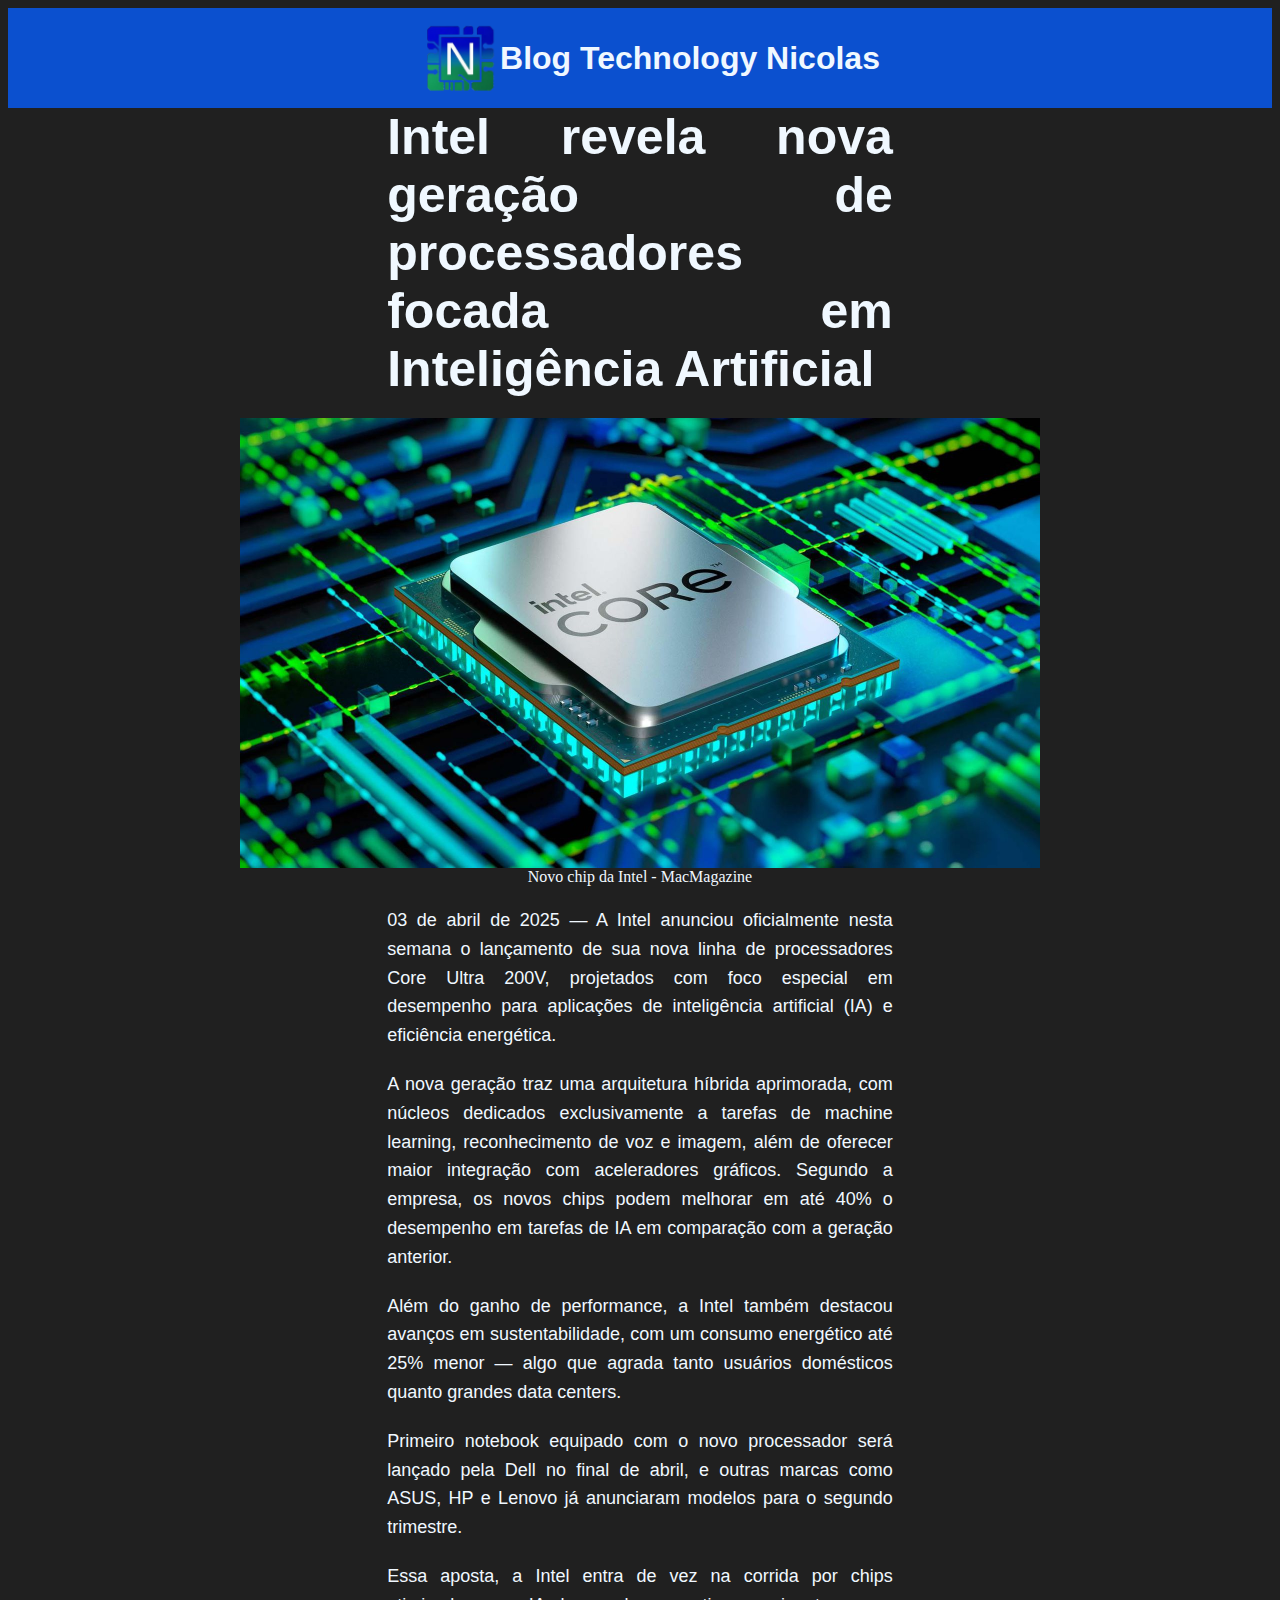
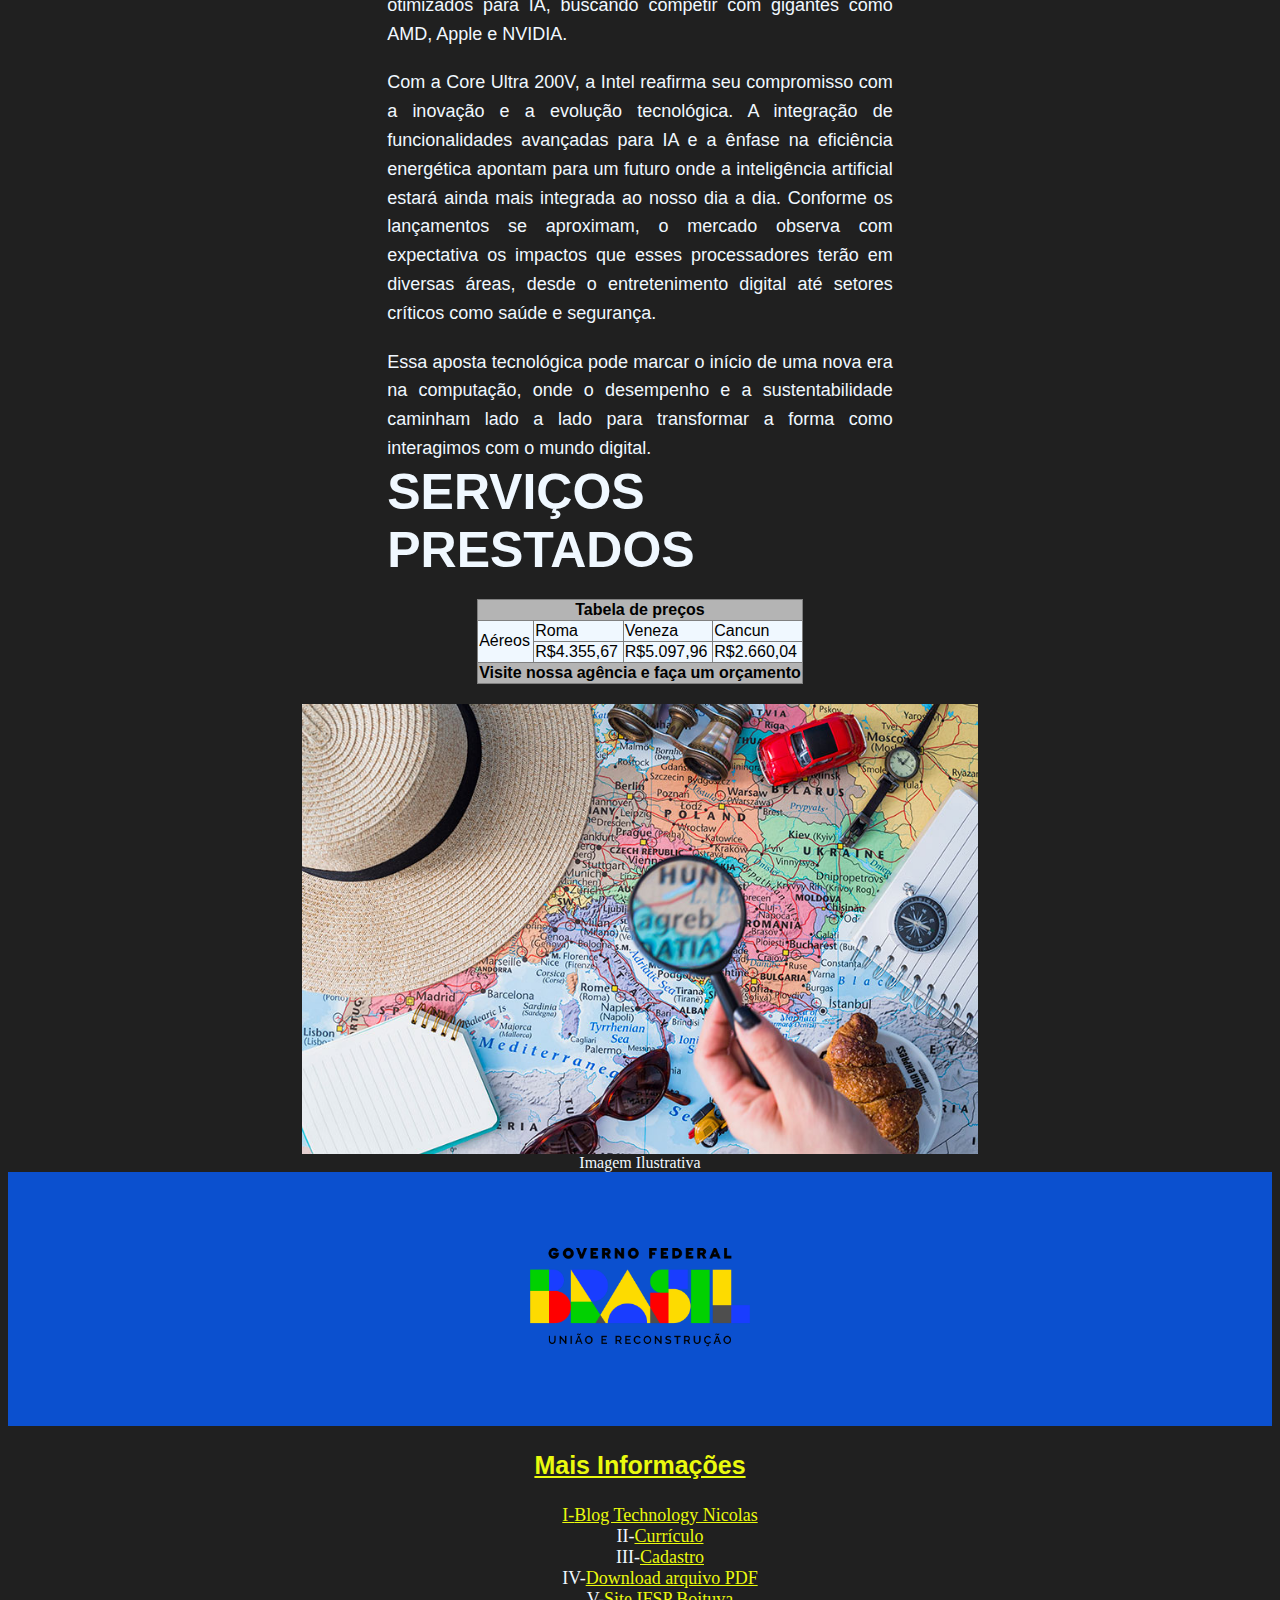
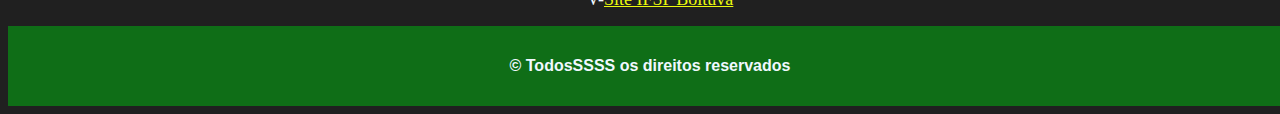
<file: index.html>
<!DOCTYPE html>
<html lang="pt-br">
<head>
    <meta charset="UTF-8">
    <meta name="viewport" content="width=device-width, initial-scale=1.0">
    <title>Blog Nicolas</title>
    <link rel="stylesheet" href="style/style.css">
    <link rel="short icon" href="img/favicon.ico">
</head>
<body>
    <header><img src="img/logo/Logo png.png" height="100px" alt="Logo Blog Technology Nicolas"> <h1>Blog Technology Nicolas</header>
    <main>
    <h2>Intel revela nova geração de processadores focada em Inteligência Artificial</h2>
    <figure>    
        <img src="img/05-intel-core-12th-gen.jpg" id="intel" alt="Imagem do novo processador da Intel" height="450px">
        <figcaption>Novo chip da Intel - MacMagazine</figcaption>
    </figure>
    <p>03 de abril de 2025 — A Intel anunciou oficialmente nesta semana o lançamento de sua nova linha de processadores Core Ultra 200V, projetados com foco especial em desempenho para aplicações de inteligência artificial (IA) e eficiência energética.</p>

    <p>A nova geração traz uma arquitetura híbrida aprimorada, com núcleos dedicados exclusivamente a tarefas de machine learning, reconhecimento de voz e imagem, além de oferecer maior integração com aceleradores gráficos. Segundo a empresa, os novos chips podem melhorar em até 40% o desempenho em tarefas de IA em comparação com a geração anterior.</p>
        
    <p>Além do ganho de performance, a Intel também destacou avanços em sustentabilidade, com um consumo energético até 25% menor — algo que agrada tanto usuários domésticos quanto grandes data centers.</p>
        
    <p>Primeiro notebook equipado com o novo processador será lançado pela Dell no final de abril, e outras marcas como ASUS, HP e Lenovo já anunciaram modelos para o segundo trimestre.</p>
        
    <p>Essa aposta, a Intel entra de vez na corrida por chips otimizados para IA, buscando competir com gigantes como AMD, Apple e NVIDIA.</p>

    <p>Com a Core Ultra 200V, a Intel reafirma seu compromisso com a inovação e a evolução tecnológica. A integração de funcionalidades avançadas para IA e a ênfase na eficiência energética apontam para um futuro onde a inteligência artificial estará ainda mais integrada ao nosso dia a dia. Conforme os lançamentos se aproximam, o mercado observa com expectativa os impactos que esses processadores terão em diversas áreas, desde o entretenimento digital até setores críticos como saúde e segurança.</p>

    <p> Essa aposta tecnológica pode marcar o início de uma nova era na computação, onde o desempenho e a sustentabilidade caminham lado a lado para transformar a forma como interagimos com o mundo digital.</p>
    <h2>SERVIÇOS PRESTADOS</h2>
    <table border="1">
        <thead>
                <th colspan="4">Tabela de preços</th>

        </thead>
        <tbody>
            <tr>
                <td rowspan="2">Aéreos</td>
                <td>Roma</td>
                <td>Veneza</td>
                <td>Cancun</td>
            </tr>
            <tr>
                <td>R$4.355,67</td>
                <td>R$5.097,96</td>
                <td>R$2.660,04</td>
            </tr>
            </tr>   
        </tbody>
        <tfoot>
            <tr>
                <th colspan="4">Visite nossa agência e faça um orçamento</th>
            </tr>
        </tfoot>
    </table>
    <img src="img/ferias/2025/viagem.jpg" id="viagem" alt="imagem ilustrativa de viagem" height="450px">
    <figcaption>Imagem Ilustrativa</figcaption>
    <header><a href="https://www.gov.br/mec/pt-br" target="_blank"><img src="img/governo-federal-brasil-1536.png" height="250px"></header>

    <h3>Mais Informações</h3>
    <nav>
        <ul>
        <li>I-<a href="index.html">Blog Technology Nicolas</a></li>
        <li>II-<a href="paginas/curriculo.html"> Currículo</a></li>
        <li>III-<a href="paginas/cadastro.html"> Cadastro</a></li>
        <li>IV-<a href="https://drive.google.com/file/d/1iVQw-JufMx2s_yoJ6iTvK4gYBo4iDDGq/view?usp=drive_link"> Download arquivo PDF</a></li>   
        <li>V-<a href="https://btv.ifsp.edu.br/" target="_blank"> Site IFSP Boituva</a></li>
        </ul>
    </nav>   
    </main>
    <footer><h4>© TodosSSSS os direitos reservados</h4></footer>
</body>
</html>
</file>
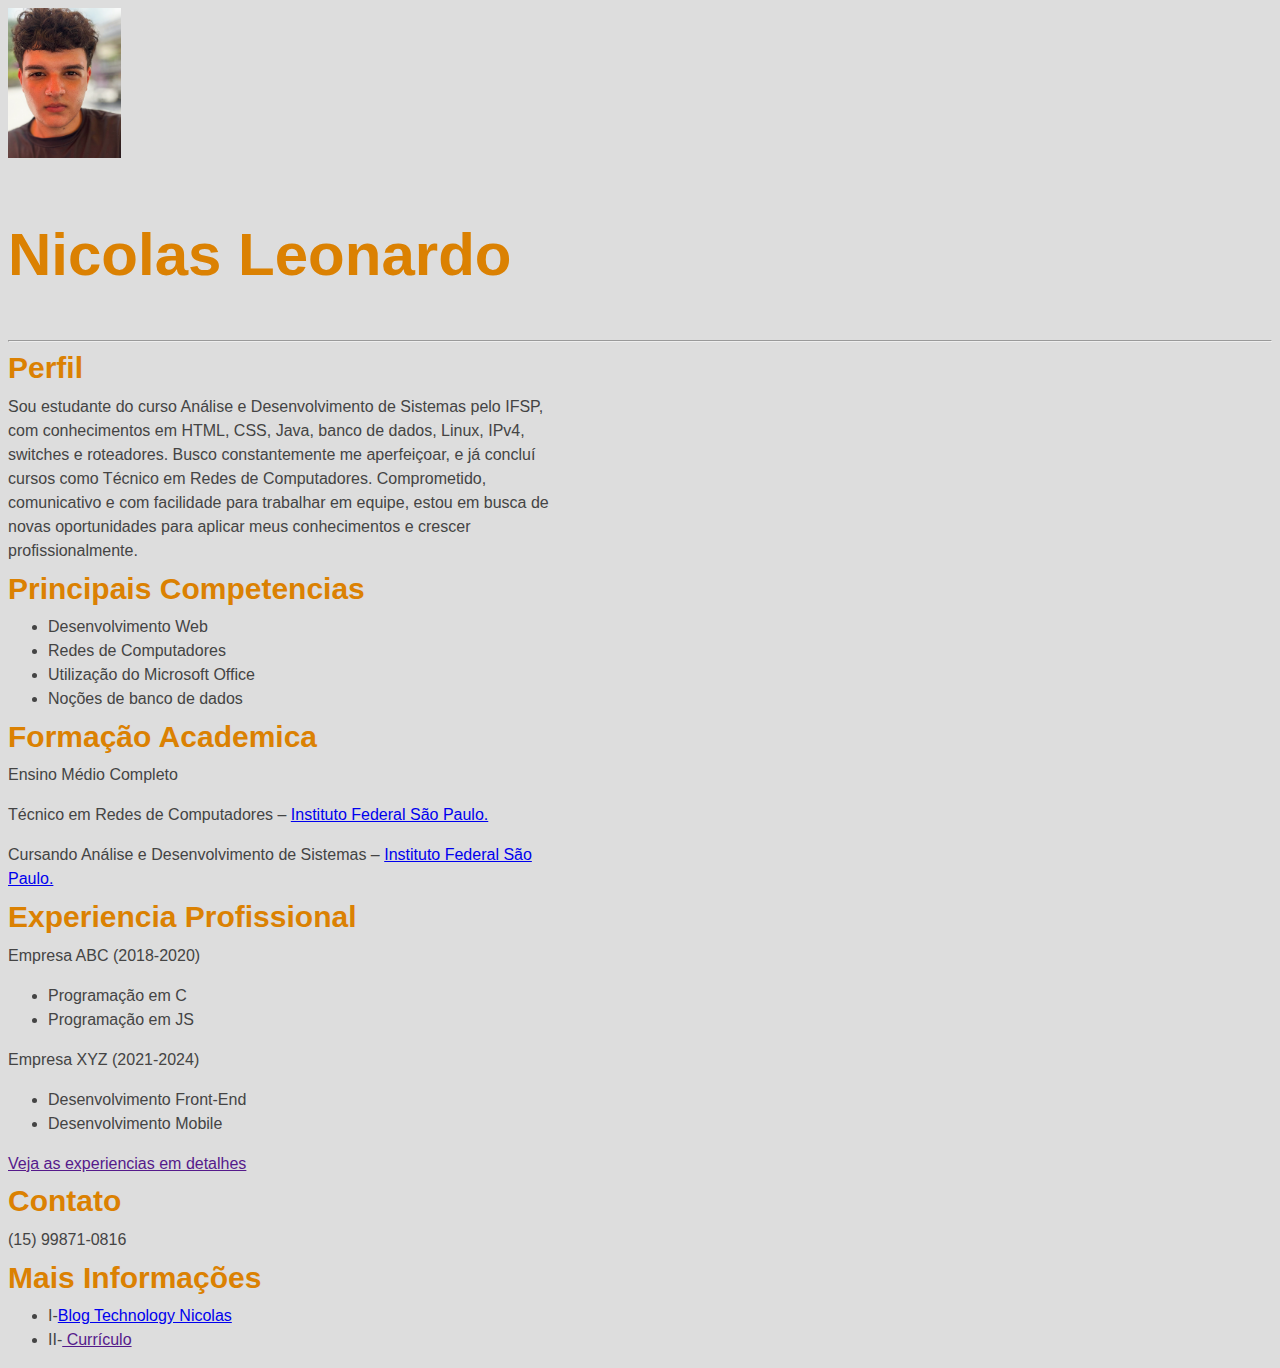
<file: paginas/curriculo.html>
<!DOCTYPE html>
<html lang="pt-br">
<head>
    <meta charset="UTF-8">
    <meta name="viewport" content="width=device-width, initial-scale=1.0">
    <title>Currículo</title>
    <link rel="stylesheet" href="../style/stylecurriculo.css">
</head>
<body>
    <main>
    <header><img src="../img/3x4 Nicolas.jpg" alt="foto nicolas" id="perfil" height="150px">
    <h1>Nicolas Leonardo</h1>
    </header>
    <hr>
    <section>
    <header><h2>Perfil</h2></header>
    <p>Sou estudante do curso Análise e Desenvolvimento de Sistemas pelo IFSP, com conhecimentos em HTML, CSS, Java, banco de dados, Linux, IPv4, switches e roteadores. Busco constantemente me aperfeiçoar, e já concluí cursos como Técnico em Redes de Computadores. Comprometido, comunicativo e com facilidade para trabalhar em equipe, estou em busca de novas oportunidades para aplicar meus conhecimentos e crescer profissionalmente.</p>
    </section>  
    <section>    
    <header><h2>Principais Competencias</h2></header>
    <nav>
        <ul>
        <li>Desenvolvimento Web</li>
        <li>Redes de Computadores</li>    
        <li>Utilização do Microsoft Office</li> 
        <li>Noções de banco de dados</li> 
        </ul>
    </nav> 
    </section>  
    <section>
    <header><h2>Formação Academica</h2></header>
    <p> Ensino Médio Completo</p>
    <p>Técnico em Redes de Computadores – <a href="https://www.ifsp.edu.br/">Instituto Federal São Paulo.</a> </p>
    <p>Cursando Análise e Desenvolvimento de Sistemas – <a href="https://www.ifsp.edu.br/">Instituto Federal São Paulo.</a></p>
    </section>
    <section>
    <header><h2>Experiencia Profissional</h2></header>
    <p>Empresa ABC (2018-2020)</p>
    <ul>
        <li>Programação em C</li>
        <li>Programação em JS</li>
        </ul>
    <p>Empresa XYZ (2021-2024)</p>
    <ul>
        <li>Desenvolvimento Front-End</li>
        <li>Desenvolvimento Mobile</li>
        </ul>
    <p><a href="">Veja as experiencias em detalhes</a></p>
    </section>
    <section>
    <header><h2>Contato</h2></header>
    <p>(15) 99871-0816</p>
    </section>
    <section>
    <header><h2>Mais Informações</h2></header>
    <nav>
        <ul>
        <li>I-<a href="../index.html">Blog Technology Nicolas</a></li>
        <li>II-<a href=""> Currículo</a></li>     
        </ul>
    </nav>
    </section>  
</main>
</body>
</html>
</file>
<file: style/style.css>
header{
    display: flex;
    justify-content: center;
    align-items: center;
    font-family: 'Segoe UI', Tahoma, Geneva, Verdana, sans-serif;
    background-color: rgb(11, 80, 207);
    color: aliceblue;
}

p{
    font-family: Arial, Helvetica, sans-serif;
    text-align: justify;
    line-height: 1.6;
    font-size: 18px;
    margin: 0 auto;
    width: 40%;
    margin-top: 20px;
}

#intel {
    display: block;
    margin: auto;
}
figcaption{
    text-align: center;
}
h2{
    font-family: 'Segoe UI', Tahoma, Geneva, Verdana, sans-serif;
    font-size: 50px;
    width: 40%;
    text-align: justify;
    margin: 0 auto;
    margin-bottom: 20px;
}
h3{
    font-family: 'Segoe UI', Tahoma, Geneva, Verdana, sans-serif;
    text-align: center;
    font-size: 25px;
}
footer{
    background-color: rgb(15, 110, 23);
    display: flex;
    justify-content: center;
    align-items: center;
    font-family: 'Segoe UI', Tahoma, Geneva, Verdana, sans-serif;
    color: aliceblue;
    width: 100%;
    padding: 10px;
  
    
}
li{ 
    display: flex;
    justify-content: center;
    font-size: 18px;
    text-decoration: none;
}
body{
    background-color: rgb(32, 32, 32);
    color: aliceblue;
}
a{
    color: rgb(234, 250, 14);
}
table{
    border-collapse: collapse;
    margin: auto;
}
thead{
    background-color: rgb(180, 180, 180);
    color: black;
    font-family: 'Segoe UI', Tahoma, Geneva, Verdana, sans-serif;

}
tbody{
    background-color: aliceblue;
    color: black;
    font-family: 'Segoe UI', Tahoma, Geneva, Verdana, sans-serif;

}
tfoot{
        background-color: rgb(180, 180, 180);
        color: black;
        font-family: 'Segoe UI', Tahoma, Geneva, Verdana, sans-serif;
}
#viagem{
    display: block;
    margin: auto;
    margin-top: 20px;
}
</file>
<file: style/stylecurriculo.css>
header{
    color: #db8102;
    font-size: 30px;
    text-decoration: solid;
}
header h2{
    color: #db8102;
    font-size: 30px;
    text-decoration: solid;
    line-height: 2.5px;
}
body{
    background-color: #ddd;
    color: #444;
    font-family: 'Franklin Gothic Medium', 'Arial Narrow', Arial, sans-serif;
    line-height: 1.5;
}
p{
    margin-right: 700px;
}
</file>
